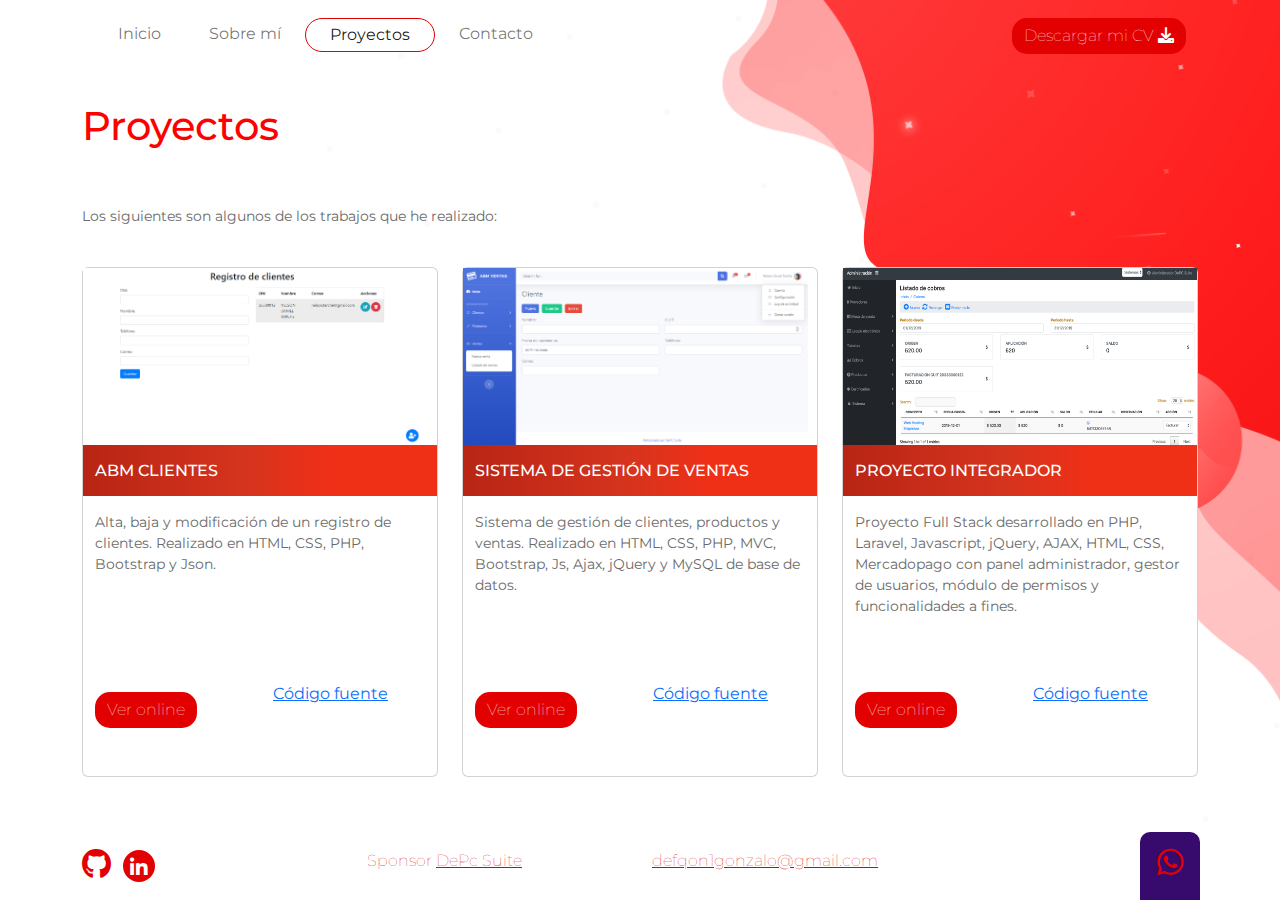
<file: proyectos.html>
<!DOCTYPE html>
<html lang="es">

<head>
    <meta charset="UTF-8">
    <meta http-equiv="X-UA-Compatible" content="IE=edge">
    <meta name="viewport" content="width=device-width, initial-scale=1.0">
    <title>proyectos</title>
     <!--Bootstrap, FontAWS y syle-->
    <link rel="stylesheet" href="css/fontawesome/css/all.min.css">
    <link rel="stylesheet" href="css/fontawesome/css/fontawesome.min.css">
    <link rel="stylesheet" href="css/bootstrap-5.2.0-beta1-dist/css/bootstrap.min.css">
    <link rel="stylesheet" href="css/estilos.css">
     <!--Icono del proyecto-->
    <link rel="icon" type="image/x-icon" href="/images/gr-ico-grd.png">
</head>

<body id="proyectos">
    <header class="container">
        <nav class="navbar navbar-expand-md mb-4">
            <div class="container">
                <button class="navbar-toggler" type="button" data-bs-toggle="collapse" data-bs-target="#navbarCollapse" aria-controls="navbarCollapse" aria-expanded="false" aria-label="Toggle navigation">
                    <i class="fas fa-bars"></i>
                </button>
                    <div class="collapse navbar-collapse" id="navbarCollapse">
                        <ul class="navbar-nav me-auto mb-2 mb-md-0 mt-2">
                            <li class="nav-item">
                                <a class="nav-link px-4 py-1 " href="index.html">Inicio</a>
                            </li>
                            <li class="nav-item">
                                <a class="nav-link px-4 py-1 " href="sobre-mi.html">Sobre mí</a>
                            </li>
                            <li class="nav-item">
                                <a class="nav-link px-4 py-1 active " href="proyectos.html">Proyectos</a>
                            </li>
                            <li class="nav-item">
                                <a class="nav-link px-4 py-1 " href="contacto.html">Contacto</a>
                            </li>
                        </ul>
                        <div class="d-inline">
                            <a href="https://docs.google.com/document/d/18z6fzui9CKN8wwlb2AnlbT0V9yjihPPS/edit?usp=sharing&ouid=102366150601615894869&rtpof=true&sd=true" target="_blank" class="btn btn-rojo">Descargar mi CV <i class="fas fa-download"></i></a>
                        </div>
                    </div>
                </div>
            </div>
        </nav>
    </header>
    
    <main class="container">
        <div class="row">
            <div class="col-12 mt-3 mb-5">
                <h1>Proyectos</h1>
            </div>
        </div>
        <div class="row">
            <div class="col-12">
                <p>Los siguientes son algunos de los trabajos que he realizado:</p>
            </div>
        </div>
        <div class="row">
            <div class="col-sm-4 col-12 p-sm-4 px-4 py-2">
                <div class="row card">
                    <div class="col-12 p-0">
                        <img src="images/abmclientes.png" alt="" class="img-fluid">
                    </div>
                    <div class="col-12 color-gradiente py-3">
                        <h2>ABM CLIENTES</h2>
                    </div>
                    <div class="col-12 py-3">
                        <p>Alta, baja y modificación de un registro de clientes. Realizado en HTML, CSS, PHP, Bootstrap y Json.</p>
                    </div>
                    <div class="row py-5">
                        <div class="col-6">
                            <a href="sistema/abmclientes" class="btn btn-rojo" target="_blank">Ver online</a>
                        </div>
                        <div class="col-6 link-rojo text-center">
                            <a href="">Código fuente</a>
                        </div>
                    </div>
                </div>
            </div>
            <div class="col-sm-4 col-12 p-sm-4 px-4 py-2">
                <div class="row card">
                    <div class="col-12 p-0">
                        <img src="images/abmventas.png" alt="" class="img-fluid">
                    </div>
                    <div class="col-12 color-gradiente py-3">
                        <h2>SISTEMA DE GESTIÓN DE VENTAS</h2>
                    </div>
                    <div class="col-12 py-3">
                        <p>Sistema de gestión de clientes, productos y ventas. Realizado en HTML, CSS, PHP, MVC, Bootstrap, Js, Ajax, jQuery y MySQL de base de datos.</p>
                    </div>
                    <div class="row py-5">
                        <div class="col-6">
                            <a href="sistema/login" class="btn btn-rojo" target="_blank">Ver online</a>
                        </div>
                        <div class="col-6 link-rojo text-center">
                            <a href="">Código fuente</a>
                        </div>
                    </div>
                </div>
            </div>
            <div class="col-sm-4 col-12 p-sm-4 px-4 py-2">
                <div class="row card">
                    <div class="col-12 p-0">
                        <img src="images/proyecto-integrador.png" alt="" class="img-fluid">
                    </div>
                    <div class="col-12 color-gradiente py-3">
                        <h2>PROYECTO INTEGRADOR</h2>
                    </div>
                    <div class="col-12 py-3">
                        <p>Proyecto Full Stack desarrollado en PHP, Laravel, Javascript, jQuery, AJAX, HTML, CSS, Mercadopago con panel administrador, gestor de usuarios, módulo de permisos y funcionalidades a fines.</p>
                    </div>
                    <div class="row py-5">
                        <div class="col-6">
                            <a href="" class="btn btn-rojo">Ver online</a>
                        </div>
                        <div class="col-6 link-rojo text-center">
                            <a href="">Código fuente</a>
                        </div>
                    </div>
                </div>
            </div>
        </div>
    </main>
    <!--Footer-->
    <footer class="container mt-5 pb-4">
        <div class="row ">
            <div class="col-3">
                <a href="https://github.com/gonzalo98123" target="_blank" title="Github"><i class="fab fa-github"></i></a>
                <a href="https://www.linkedin.com/in/gonzalo-romero-07360b15a/" target="_blank" title="Linkedin"><i class="fab fa-linkedin-in"></i></a>

            </div>
            <div class="col-3">
                Sponsor <a href="http://depcsuite.com">DePc Suite</a>
            </div>
            <div class="col-3">
                <a href="defqon1gonzalo@gmail.com">defqon1gonzalo@gmail.com</a>
            </div>
            <div class="whatsapp">
                <a href="https://api.whatsapp.com/send?phone=5493547677332" target="_blank" title="WhatsApp"><i
                        class="fab fa-whatsapp"></i></a>
            </div>

        </div>
    </footer>

</body>

</html>
</file>
<file: css/estilos.css>
@import url('https://fonts.googleapis.com/css2?family=Montserrat:ital,wght@0,100;0,200;0,300;0,400;0,500;0,600;0,700;0,800;0,900;1,100;1,200;1,300;1,400;1,500;1,600;1,700;1,800;1,900&display=swap');

/*GENERAL*/
body {
    font-family: 'Montserrat', sans-serif;
    margin: 0px;
}
h1 {
    color: red;
}
h2 {
    font-size: 24px;
    
}
h3{
    font-size: 20px;
}
p {
    color: #6a6a6a;
    font-size: 16px;
}
input,
textarea,
.btn {
    border-radius: 15px !important;
}
textarea {
    height: 150px;
}
.p {
    color: #6a6a6a;
}
.btn {
    color: #370a6d;
    background-color: white;
    border: 0px;
    margin-top: 10px;
}
.btn:hover {
    color: white;
    background-color: #370a6d;
    border: none;
}
.btn-rojo {
    background-color: #E20000;
    color: white;
    font-weight: 100;
    border-radius: 15px;
}
.img-circle {
    margin: 1em auto;
    display: block;
    background-color: #fff;
    padding: 10px;
    border-radius: 50%;
}
nav .active {
    border: 1px solid #E20000;
    border-radius: 20px;
}
.color-gradiente{
    background: rgba(184,37,20,1);
    background: -moz-linear-gradient(left, rgba(184,37,20,1) 0%, rgba(214,52,30,1) 47%, rgba(240,47,23,1) 70%, rgba(240,47,23,1) 100%);
    background: -webkit-gradient(left top, right top, color-stop(0%, rgba(184,37,20,1)), color-stop(47%, rgba(214,52,30,1)), color-stop(70%, rgba(240,47,23,1)), color-stop(100%, rgba(240,47,23,1)));
    background: -webkit-linear-gradient(left, rgba(184,37,20,1) 0%, rgba(214,52,30,1) 47%, rgba(240,47,23,1) 70%, rgba(240,47,23,1) 100%);
    background: -o-linear-gradient(left, rgba(184,37,20,1) 0%, rgba(214,52,30,1) 47%, rgba(240,47,23,1) 70%, rgba(240,47,23,1) 100%);
    background: -ms-linear-gradient(left, rgba(184,37,20,1) 0%, rgba(214,52,30,1) 47%, rgba(240,47,23,1) 70%, rgba(240,47,23,1) 100%);
    background: linear-gradient(to right, rgba(184,37,20,1) 0%, rgba(214,52,30,1) 47%, rgba(240,47,23,1) 70%, rgba(240,47,23,1) 100%);
    filter: progid:DXImageTransform.Microsoft.gradient( startColorstr='#b82514', endColorstr='#f02f17', GradientType=1 );
}
.baw {
    -webkit-filter: grayscale(100%); 
      filter: grayscale(100%);
}
.baw:hover {
  -webkit-filter: grayscale(100%); 
  filter:grayscale(0%);
}

/*INDEX*/
#index .cohete:hover{
    height: 410px;
}
#index .input-home p{
    color:white;
    font-size: 17px;
    border: 1px solid white;
    border-radius: 50px;
    font-weight: 600;
}
#index .div-cohete {
    height: 410px;
}
#index .input-home p {
    color: white;
    font-size: 17px;
    border: 1px solid white;
    border-radius: 50px;
    font-weight: 600;
}
#index .p{
    margin-bottom: 10px;
}
.cohete{
    height: 400px;
}
.div-cohete {
    height: 410px;
}
/*CONTACTO*/
#contacto, #index {
    background-image: url("../images/fondo-contacto.png");
    background-size: cover;
    background-repeat: no-repeat;

}
/*SOBRE NI*/
#sobre-mi{
    background-image: url(../images/fondo-proyectos.png);
    background-repeat: no-repeat;
    background-size: cover;
}
#sobre-mi .card{
    height: 182px;
}
#idiomas .card-idioma{
    border-radius: 15px;
}
#idiomas .card{
    background-color: #370A6D;
    border-radius: 15px;
    padding: 40px 0;
}
#idiomas{
    background-color: #eee;
}
#idiomas h2{
    font-size: 16px;
    font-weight: 600px;
}
#idiomas ul{
    padding: 0px;
    font-size: 14px;
    color: #282828;
    list-style-type: none;
}
#idiomas .fas{
    font-size: 80px;
    color: white;
}
#experiencia h2, #experiencia h4 {
   color: #370A6D;
}
#experiencia h2, #formacion h2 {
    font-weight: 400;
    font-size: 24px
}
#formacion h2, #formacion h4{
    color: #E20000;
}
#experiencia h3, #formacion h3{
    color: #6A6A6A;
    font-size: 18px;
    font-weight: 600;

}
#experiencia h4, #formacion h4{
    font-size: 17px;
    
}
#experiencia h5, #formacion h5{
    color: #6A6A6A;
    font-size: 14px;
}

/*PROYECTOS*/
#proyectos{
    background-image: url(../images/fondo-proyectos.png);
    background-repeat: no-repeat;
    background-size: cover;
}
#proyectos .card p{
    height: 90px
}
#proyectos footer, #proyectos footer a, #sobre-mi footer, #sobre-mi footer a{
    color: #E20000;
}
#proyectos footer .fa-github, #sobre-mi footer .fa-github{
    font-size: 30px;
    color: #E20000;
}
#proyectos footer .fa-linkedin-in{
    color: white;
    background-color: #E20000;
}
#proyectos h2{
    font-size: 16px;
    text-transform: uppercase;
    color: white;
    padding: 0px;
    margin: 0px;
}
#proyectos p{
    font-size: 14px;
}
#proyectos img{
    height: 177px;
}


form input textarea {
    border-radius: 0px;
}
/*FOOTER*/
footer {
    color: #6a6a6a;
    bottom: 0px;
}
footer, footer a{
    color: white;
    font-weight: 100;
}
footer .fa-github {
    font-size: 30px;

}
footer .fa-linkedin-in {
    color: #ff4a49;
    background-color: white;
    font-size: 20px;
    border: 0px;
    height: 32px;
    width: 32px;
    text-align: center;
    padding: 8px 0 0 0;
    border-radius: 80px;
    margin: 0 8px;
}

#proyectos, #sobre-mi {
    background-image: url("../images/fondo-proyectos.png");
    background-size: cover;
    background-repeat: no-repeat;
}

/*boton whatsapp*/
.whatsapp {
    background-color: #370a6d;
    color: white;
    width: 60px;
    border-top-left-radius: 10px;
    border-top-right-radius: 10px;
    font-size: 30px;
    text-align: center;
    padding: 8px 0 15px 0;
    right: 80px;
    position: fixed;
    bottom: 0px;
}

.whatsapp a {
    color: white;
}
/*Responsive*/
@media (max-width: 750px) {
    #contacto, #index{
        background-image: url("../images/fondo-proyectos.png");
        background-size: contain;
        background-repeat: no-repeat;
    }
    #index .input-home p {
        color: #E20000;
        border: 1px solid #E20000;
    }
    #proyectos {
        background-size: contain;
        background-repeat: no-repeat;
    }
}
</file>
